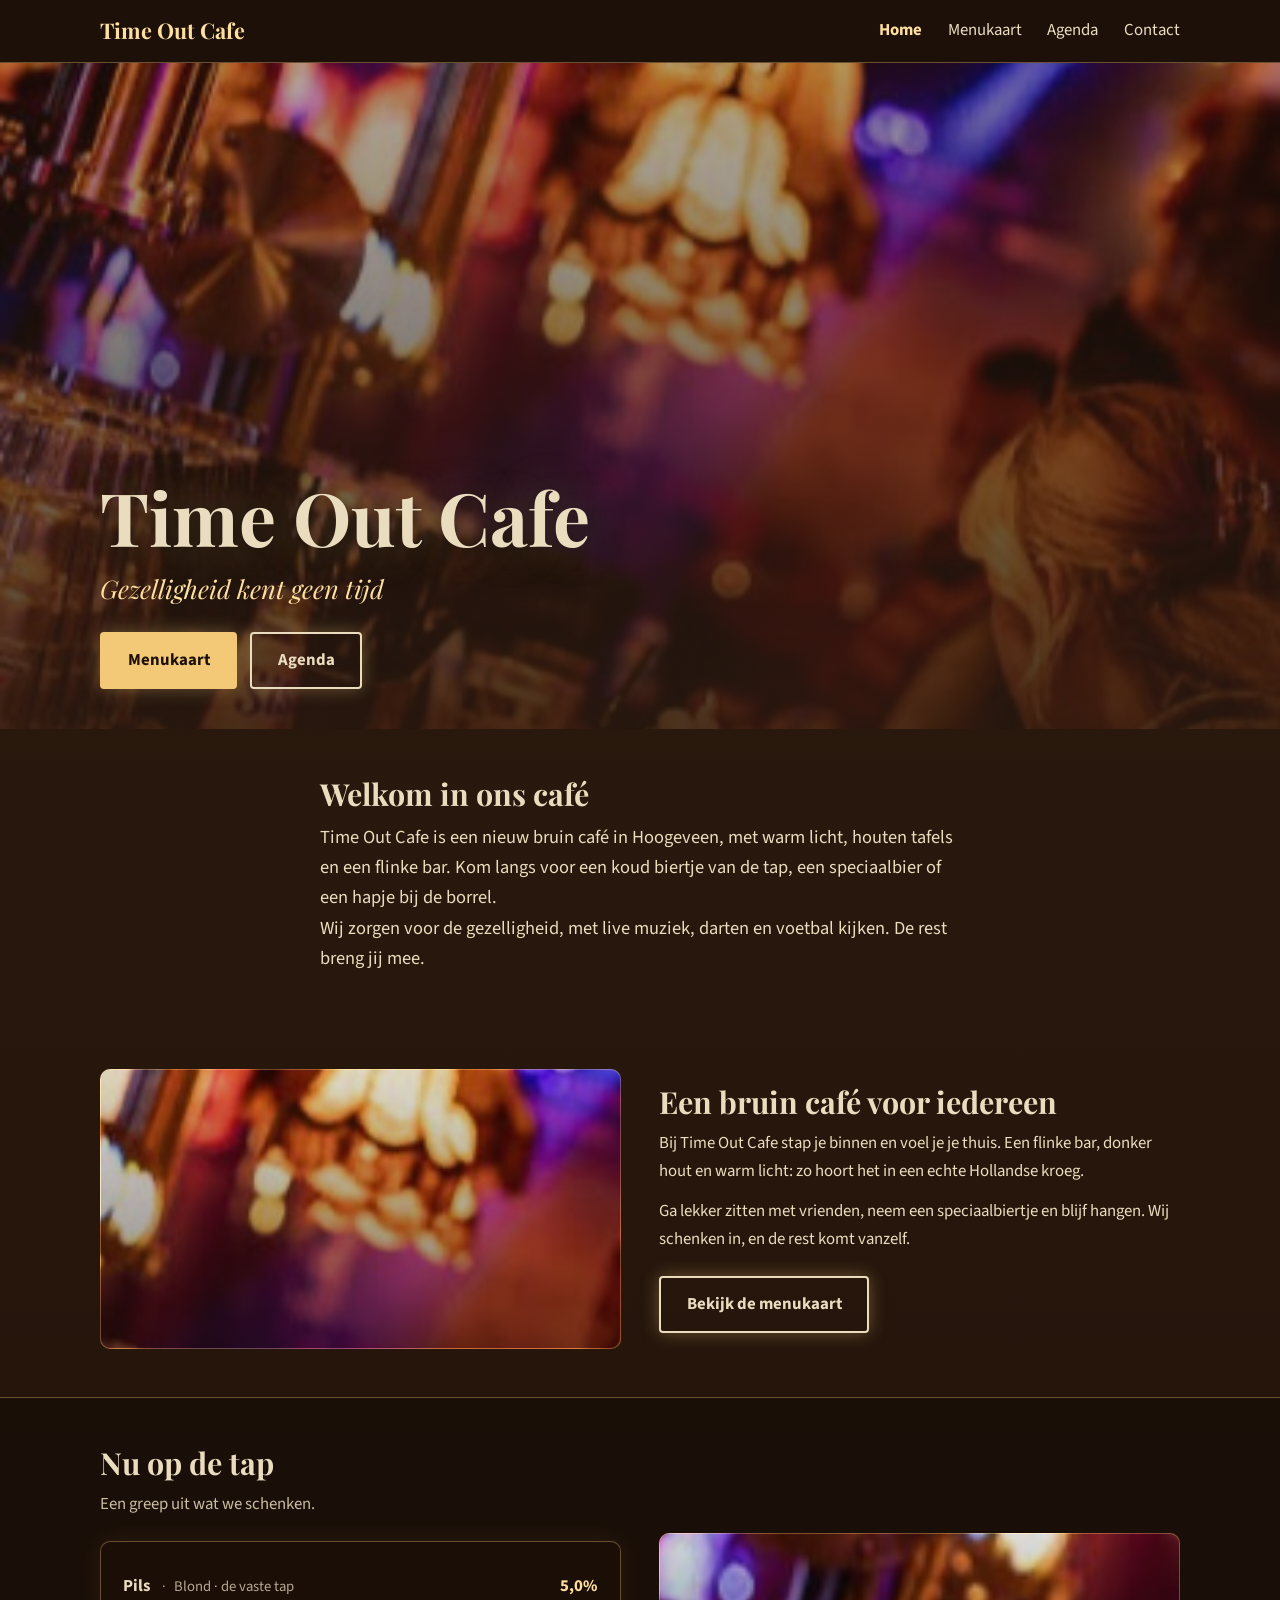
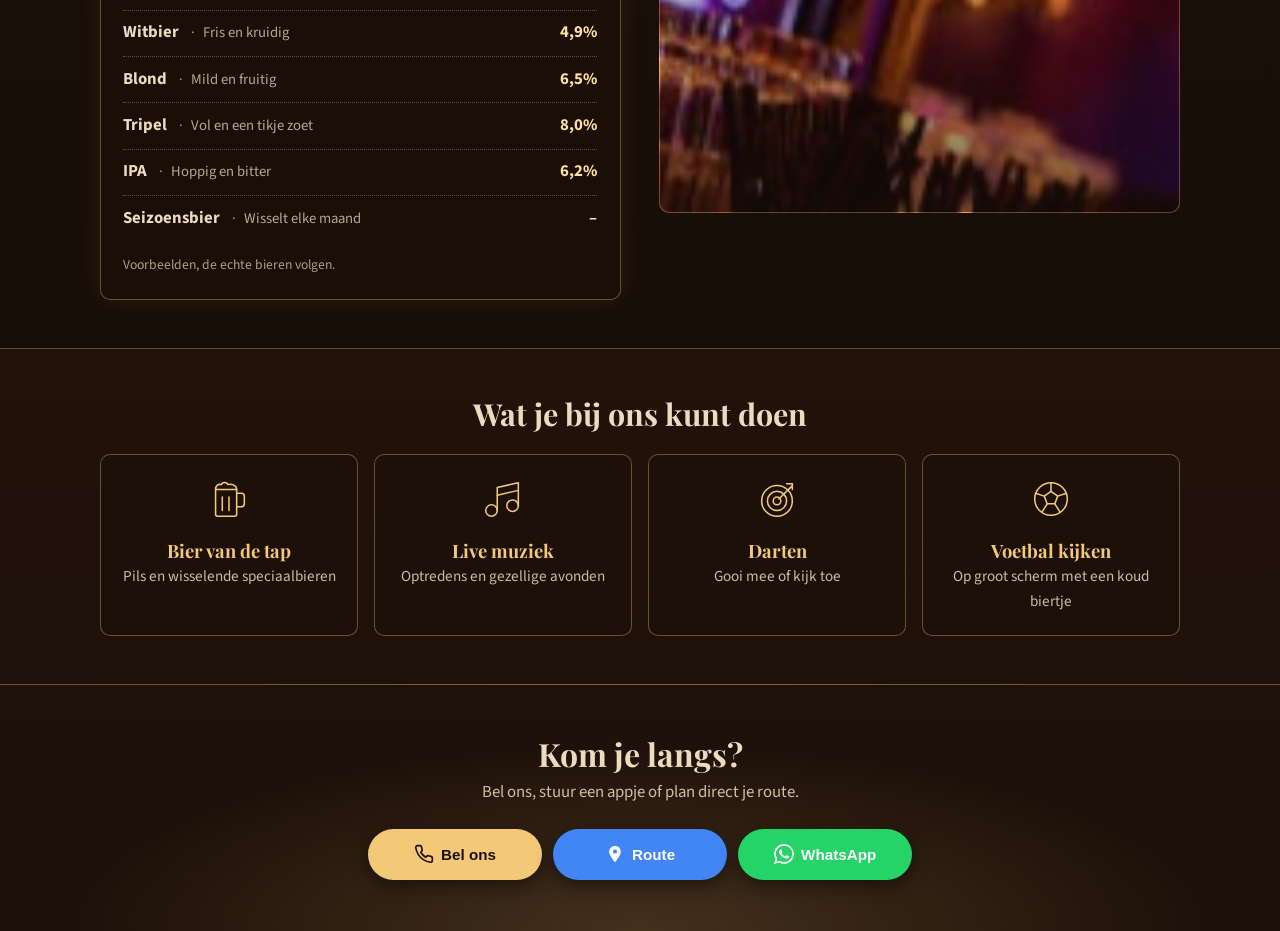
<file: index.html>
<!doctype html>
<html lang="nl">
<head>
<meta charset="utf-8">
<meta name="viewport" content="width=device-width, initial-scale=1">
<title>Time Out Cafe Hoogeveen – Bruin café</title>
<meta name="description" content="Time Out Cafe is een gezellig bruin café in Hoogeveen. Bekijk de menukaart en de agenda.">
<link rel="preconnect" href="https://fonts.googleapis.com">
<link rel="preconnect" href="https://fonts.gstatic.com" crossorigin>
<link href="https://fonts.googleapis.com/css2?family=Playfair+Display:ital,wght@0,600;0,700;1,500&family=Source+Sans+3:wght@400;700&display=swap" rel="stylesheet">
<link rel="stylesheet" href="style.css">
<script src="site.js" defer></script>
</head>
<body data-pagina="home">
<main>
  <section class="hero">
    <img src="images/hero.jpg" onerror="this.onerror=null;this.src='images/hero-placeholder.svg'" alt="Sfeerbeeld van het café" width="1600" height="900">
    <div class="wrap">
      <h1 data-site="naam">Time Out Cafe</h1>
      <p class="slogan" data-site="slogan">Gezelligheid kent geen tijd</p>
      <div class="knoppen">
        <a class="knop" href="menu.html">Menukaart</a>
        <a class="knop omlijnd" href="agenda.html">Agenda</a>
      </div>
    </div>
  </section>

  <section class="sectie">
    <div class="wrap intro">
      <h2>Welkom in ons café</h2>
      <p>Time Out Cafe is een nieuw bruin café in Hoogeveen, met warm licht, houten tafels en een flinke bar. Kom langs voor een koud biertje van de tap, een speciaalbier of een hapje bij de borrel.</p>
      <p>Wij zorgen voor de gezelligheid, met live muziek, darten en voetbal kijken. De rest breng jij mee.</p>
    </div>
  </section>

  <section class="sectie">
    <div class="wrap verhaal">
      <div class="beeld foto" style="--pos: 55% 40%; --zoom: 210%"></div>
      <div>
        <h2>Een bruin café voor iedereen</h2>
        <p>Bij Time Out Cafe stap je binnen en voel je je thuis. Een flinke bar, donker hout en warm licht: zo hoort het in een echte Hollandse kroeg.</p>
        <p>Ga lekker zitten met vrienden, neem een speciaalbiertje en blijf hangen. Wij schenken in, en de rest komt vanzelf.</p>
        <div class="meer-knop"><a class="knop omlijnd" href="menu.html">Bekijk de menukaart</a></div>
      </div>
    </div>
  </section>

  <section class="sectie donker">
    <div class="wrap verhaal omgekeerd">
      <div class="beeld foto" style="--pos: 12% 55%; --zoom: 300%"></div>
      <div>
        <div class="v-kop"><h2>Nu op de tap</h2><p>Een greep uit wat we schenken.</p></div>
        <div class="tap-kaart">
        <ul class="tap-lijst ">
          <li><span class="naam">Pils</span><span class="stijl">Blond · de vaste tap</span><span class="sterkte">5,0%</span></li>
          <li><span class="naam">Witbier</span><span class="stijl">Fris en kruidig</span><span class="sterkte">4,9%</span></li>
          <li><span class="naam">Blond</span><span class="stijl">Mild en fruitig</span><span class="sterkte">6,5%</span></li>
          <li><span class="naam">Tripel</span><span class="stijl">Vol en een tikje zoet</span><span class="sterkte">8,0%</span></li>
          <li><span class="naam">IPA</span><span class="stijl">Hoppig en bitter</span><span class="sterkte">6,2%</span></li>
          <li><span class="naam">Seizoensbier</span><span class="stijl">Wisselt elke maand</span><span class="sterkte">&ndash;</span></li>
        </ul>
        <p class="tap-noot">Voorbeelden, de echte bieren volgen.</p>
        </div>
      </div>
    </div>
  </section>

  <section class="sectie">
    <div class="wrap">
      <div class="v-kop midden"><h2>Wat je bij ons kunt doen</h2></div>
    <div class="icoon-rij">
      <div class="icoon-blok"><svg viewBox="0 0 48 48" aria-hidden="true"><path d="M10 14h22v26a2 2 0 0 1-2 2H12a2 2 0 0 1-2-2z"/><path d="M32 18h5a3 3 0 0 1 3 3v8a3 3 0 0 1-3 3h-5"/><path d="M10 14c0-4 3-6 6-5 1-3 6-3 7 0 3-1 9 0 9 5"/><path d="M17 22v14M24 22v14"/></svg><h3>Bier van de tap</h3><p>Pils en wisselende speciaalbieren</p></div>
      <div class="icoon-blok"><svg viewBox="0 0 48 48" aria-hidden="true"><path d="M18 36V12l22-5v24"/><circle cx="12" cy="36" r="6"/><circle cx="34" cy="31" r="6"/><path d="M18 20l22-5"/></svg><h3>Live muziek</h3><p>Optredens en gezellige avonden</p></div>
      <div class="icoon-blok"><svg viewBox="0 0 48 48" aria-hidden="true"><circle cx="24" cy="26" r="16"/><circle cx="24" cy="26" r="10"/><circle cx="24" cy="26" r="4"/><path d="M26 24l14-14M34 8l6 0 0 6"/></svg><h3>Darten</h3><p>Gooi mee of kijk toe</p></div>
      <div class="icoon-blok"><svg viewBox="0 0 48 48" aria-hidden="true"><circle cx="24" cy="24" r="17"/><path d="M24 16l7 5-3 8h-8l-3-8z"/><path d="M24 16V7M31 21l9-3M28 29l5 8M20 29l-5 8M17 21l-9-3"/></svg><h3>Voetbal kijken</h3><p>Op groot scherm met een koud biertje</p></div>
    </div>
    </div>
  </section>

  <section class="cta">
    <div class="wrap">
      <h2>Kom je langs?</h2>
      <p>Bel ons, stuur een appje of plan direct je route.</p>
      <div class="cta-rij">
        <a class="bel" data-site="telefoonHref" href="#" aria-label="Bel ons"><svg viewBox="0 0 24 24" width="20" height="20" fill="none" stroke="currentColor" stroke-width="2" stroke-linecap="round" stroke-linejoin="round" aria-hidden="true"><path d="M22 16.9v3a2 2 0 0 1-2.2 2 19.8 19.8 0 0 1-8.6-3.1 19.5 19.5 0 0 1-6-6A19.8 19.8 0 0 1 2.1 4.2 2 2 0 0 1 4.1 2h3a2 2 0 0 1 2 1.7c.1 1 .4 1.9.7 2.8a2 2 0 0 1-.5 2.1L8.1 9.9a16 16 0 0 0 6 6l1.3-1.3a2 2 0 0 1 2.1-.4c.9.3 1.8.6 2.8.7a2 2 0 0 1 1.7 2z"/></svg><span class="tekst">Bel ons</span></a>
        <a class="route" data-site="routeHref" href="#" target="_blank" rel="noopener" aria-label="Plan je route"><svg viewBox="0 0 24 24" width="20" height="20" fill="#fff" aria-hidden="true"><path d="M12 2a7 7 0 0 0-7 7c0 5 7 13 7 13s7-8 7-13a7 7 0 0 0-7-7zm0 9.5A2.5 2.5 0 1 1 12 6.5a2.5 2.5 0 0 1 0 5z"/></svg><span class="tekst">Route</span></a>
        <a class="wa" data-site="whatsappHref" href="#" target="_blank" rel="noopener" aria-label="WhatsApp"><svg viewBox="0 0 24 24" width="20" height="20" fill="#fff" aria-hidden="true"><path d="M17.472 14.382c-.297-.149-1.758-.867-2.03-.967-.273-.099-.471-.148-.67.15-.197.297-.767.966-.94 1.164-.173.199-.347.223-.644.075-.297-.15-1.255-.463-2.39-1.475-.883-.788-1.48-1.761-1.653-2.059-.173-.297-.018-.458.13-.606.134-.133.298-.347.446-.52.149-.174.198-.298.298-.497.099-.198.05-.371-.025-.52-.075-.149-.669-1.612-.916-2.207-.242-.579-.487-.5-.669-.51-.173-.008-.371-.01-.57-.01-.198 0-.52.074-.792.372-.272.297-1.04 1.016-1.04 2.479 0 1.462 1.065 2.875 1.213 3.074.149.198 2.096 3.2 5.077 4.487.709.306 1.262.489 1.694.625.712.227 1.36.195 1.871.118.571-.085 1.758-.719 2.006-1.413.248-.694.248-1.289.173-1.413-.074-.124-.272-.198-.57-.347m-5.421 7.403h-.004a9.87 9.87 0 01-5.031-1.378l-.361-.214-3.741.982.998-3.648-.235-.374a9.86 9.86 0 01-1.51-5.26c.001-5.45 4.436-9.884 9.888-9.884 2.64 0 5.122 1.03 6.988 2.898a9.825 9.825 0 012.893 6.994c-.003 5.45-4.437 9.884-9.885 9.884m8.413-18.297A11.815 11.815 0 0012.05 0C5.495 0 .16 5.335.157 11.892c0 2.096.547 4.142 1.588 5.945L.057 24l6.305-1.654a11.882 11.882 0 005.683 1.448h.005c6.554 0 11.89-5.335 11.893-11.893a11.821 11.821 0 00-3.48-8.413Z"/></svg><span class="tekst">WhatsApp</span></a>
      </div>
    </div>
  </section>
</main>
</body>
</html>
</file>
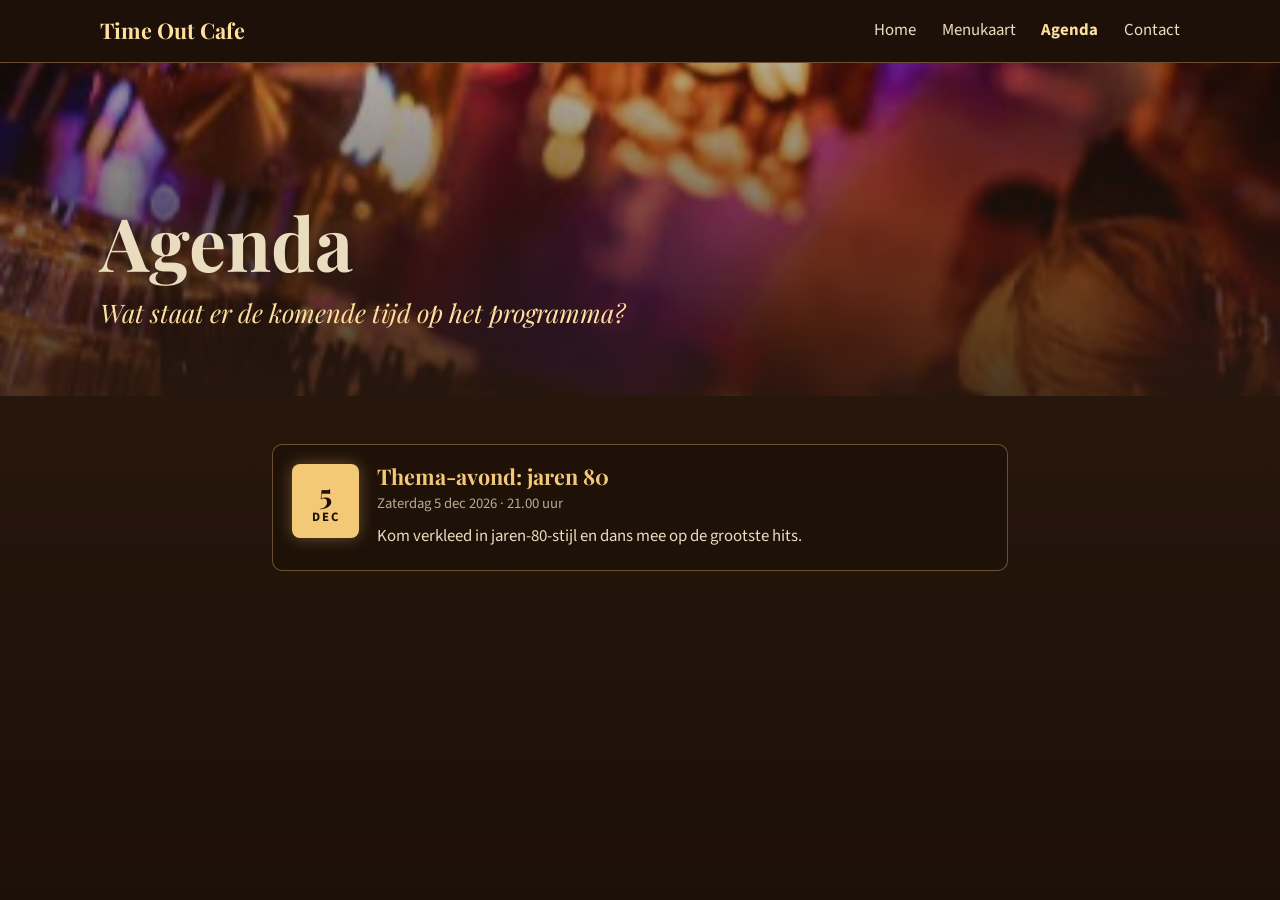
<file: agenda.html>
<!doctype html>
<html lang="nl">
<head>
<meta charset="utf-8">
<meta name="viewport" content="width=device-width, initial-scale=1">
<title>Agenda – Time Out Cafe Hoogeveen</title>
<meta name="description" content="De agenda van Time Out Cafe in Hoogeveen: live muziek, darten, voetbal kijken en thema-avonden.">
<link rel="preconnect" href="https://fonts.googleapis.com">
<link rel="preconnect" href="https://fonts.gstatic.com" crossorigin>
<link href="https://fonts.googleapis.com/css2?family=Playfair+Display:ital,wght@0,600;0,700;1,500&family=Source+Sans+3:wght@400;700&display=swap" rel="stylesheet">
<link rel="stylesheet" href="style.css">
<script src="events.js" defer></script>
<script src="site.js" defer></script>
</head>
<body data-pagina="agenda">
<main>
  <section class="hero laag">
    <img src="images/hero.jpg" onerror="this.onerror=null;this.src='images/hero-placeholder.svg'" alt="Sfeerbeeld van het café" width="1600" height="900">
    <div class="wrap">
      <h1>Agenda</h1>
      <p class="slogan">Wat staat er de komende tijd op het programma?</p>
    </div>
  </section>

  <section class="sectie">
    <div class="wrap">
      <ul class="agenda-lijst" id="agenda-lijst" aria-live="polite"></ul>
      <p class="leeg" id="agenda-leeg" hidden>Er staan op dit moment geen activiteiten gepland. Kijk snel weer terug!</p>
      <noscript><p class="leeg">Zet JavaScript aan om de agenda te zien.</p></noscript>
    </div>
  </section>
</main>
</body>
</html>
</file>
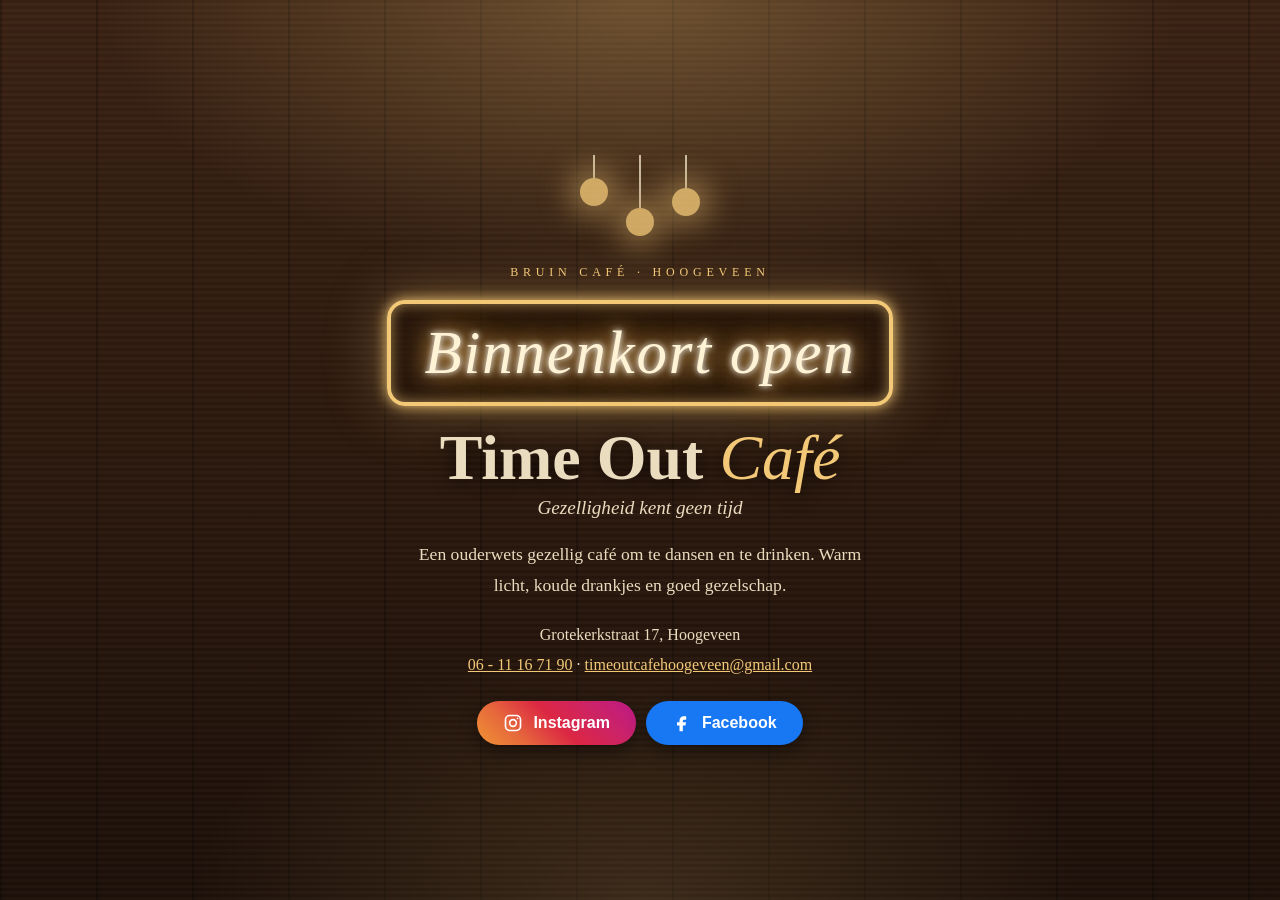
<file: coming-soon.html>
<!doctype html>
<html lang="nl">
<head>
<meta charset="utf-8">
<meta name="viewport" content="width=device-width, initial-scale=1">
<title>Time Out Café Hoogeveen – Binnenkort open</title>
<meta name="description" content="Time Out Café, gezellig bruin café in Hoogeveen om te dansen en te drinken, opent binnenkort.">
<meta property="og:title" content="Time Out Café Hoogeveen – Binnenkort open">
<meta property="og:description" content="Gezellig bruin café in Hoogeveen om te dansen en te drinken. Binnenkort open!">
<meta property="og:type" content="website">
<style>
  :root { --b0:#1d1009; --b1:#2e1b0e; --b2:#4a2c19; --cream:#eadcbf; --glow:#f3c978; }
  * { box-sizing: border-box; margin: 0; padding: 0; }
  body {
    min-height: 100vh; display: flex; align-items: center; justify-content: center; padding: 32px 18px; text-align: center;
    color: var(--cream); font-family: Georgia, "Times New Roman", serif;
    background:
      radial-gradient(ellipse 60% 45% at 50% 0%, rgba(243,201,120,.28), transparent 70%),
      radial-gradient(ellipse 50% 40% at 50% 100%, rgba(243,201,120,.14), transparent 70%),
      repeating-linear-gradient(90deg, rgba(0,0,0,.22) 0 2px, transparent 2px 96px),
      repeating-linear-gradient(0deg, rgba(255,255,255,.02) 0 3px, rgba(0,0,0,.05) 3px 6px),
      linear-gradient(180deg, #3a2213, var(--b0));
  }
  main { max-width: 640px; width: 100%; }
  .lamps { display: flex; justify-content: center; gap: 44px; margin-bottom: 20px; }
  .lamp { width: 2px; background: var(--cream); opacity: .8; position: relative; }
  .lamp::after { content: ""; position: absolute; left: 50%; bottom: -15px; transform: translateX(-50%); width: 28px; height: 28px; border-radius: 50%;
    background: var(--glow); box-shadow: 0 0 30px 10px rgba(243,201,120,.55); animation: glow 3.5s ease-in-out infinite; }
  .lamp:nth-child(1) { height: 36px; } .lamp:nth-child(2) { height: 66px; } .lamp:nth-child(3) { height: 46px; }
  .lamp:nth-child(2)::after { animation-delay: 1s; } .lamp:nth-child(3)::after { animation-delay: 2s; }
  @keyframes glow { 50% { box-shadow: 0 0 42px 16px rgba(243,201,120,.75); } }
  .top { margin-top: 44px; letter-spacing: .4em; text-transform: uppercase; font-size: .75rem; color: var(--glow); }
  .big {
    display: inline-block; margin: 20px 0 18px; padding: 14px 34px; border: 4px solid var(--glow); border-radius: 18px;
    font-size: clamp(1.9rem, 8vw, 3.8rem); font-weight: 400; font-style: italic; color: #fff3d6; letter-spacing: .03em;
    text-shadow: 0 0 6px #fff, 0 0 20px var(--glow), 0 0 44px #ff9d2e;
    box-shadow: 0 0 14px var(--glow), inset 0 0 14px rgba(243,201,120,.6), 0 0 60px rgba(243,201,120,.35); background: rgba(29,16,9,.55);
    animation: flick 5s infinite;
  }
  @keyframes flick { 0%,92%,96%,100% { opacity: 1 } 94% { opacity: .55 } 98% { opacity: .8 } }
  h1 { font-size: clamp(2.4rem, 9vw, 4rem); line-height: 1.05; margin-bottom: 6px; text-shadow: 0 3px 18px rgba(0,0,0,.7); }
  h1 em { font-weight: 400; color: var(--glow); }
  .say { font-style: italic; font-size: 1.2rem; margin-bottom: 20px; }
  p { line-height: 1.75; font-size: 1.1rem; margin: 0 auto 20px; max-width: 480px; }
  .info { font-size: 1rem; line-height: 1.85; }
  .info a { color: var(--glow); }
  .social { margin-top: 22px; display: flex; flex-wrap: wrap; gap: 10px; justify-content: center; }
  .btn { display: inline-flex; align-items: center; gap: 10px; padding: 12px 26px; color: #fff; text-decoration: none; font-weight: 700; font-family: Arial, Helvetica, sans-serif; border-radius: 999px; box-shadow: 0 6px 18px rgba(0,0,0,.45); transition: transform .15s; }
  .btn:hover { transform: translateY(-2px); }
  .ig { background: linear-gradient(45deg, #f09433 0%, #e6683c 25%, #dc2743 50%, #cc2366 75%, #bc1888 100%); }
  .fb { background: #1877F2; }
  footer { margin-top: 34px; font-size: .8rem; opacity: .7; }
</style>
</head>
<body>
<main>
  <div class="lamps" aria-hidden="true"><div class="lamp"></div><div class="lamp"></div><div class="lamp"></div></div>
  <div class="top">Bruin café &middot; Hoogeveen</div>
  <div class="big">Binnenkort open</div>
  <h1>Time Out <em>Café</em></h1>
  <div class="say">Gezelligheid kent geen tijd</div>
  <p>Een ouderwets gezellig café om te dansen en te drinken. Warm licht, koude drankjes en goed gezelschap.</p>
  <div class="info">Grotekerkstraat 17, Hoogeveen<br>
    <a href="tel:+31611167190">06 - 11 16 71 90</a> &middot;
    <a href="mailto:timeoutcafehoogeveen@gmail.com">timeoutcafehoogeveen@gmail.com</a></div>
  <div class="social">
    <a class="btn ig" href="#"><svg viewBox="0 0 24 24" width="20" height="20" fill="none" stroke="#fff" stroke-width="2" aria-hidden="true"><rect x="3" y="3" width="18" height="18" rx="5"/><circle cx="12" cy="12" r="4"/><circle cx="17.5" cy="6.5" r="1" fill="#fff" stroke="none"/></svg> Instagram</a>
    <a class="btn fb" href="#"><svg viewBox="0 0 24 24" width="20" height="20" fill="#fff" aria-hidden="true"><path d="M14 8h3V4h-3c-2.8 0-5 2.2-5 5v2H6v4h3v7h4v-7h3l1-4h-4V9c0-.6.4-1 1-1z"/></svg> Facebook</a>
  </div>
</main>
</body>
</html>
</file>
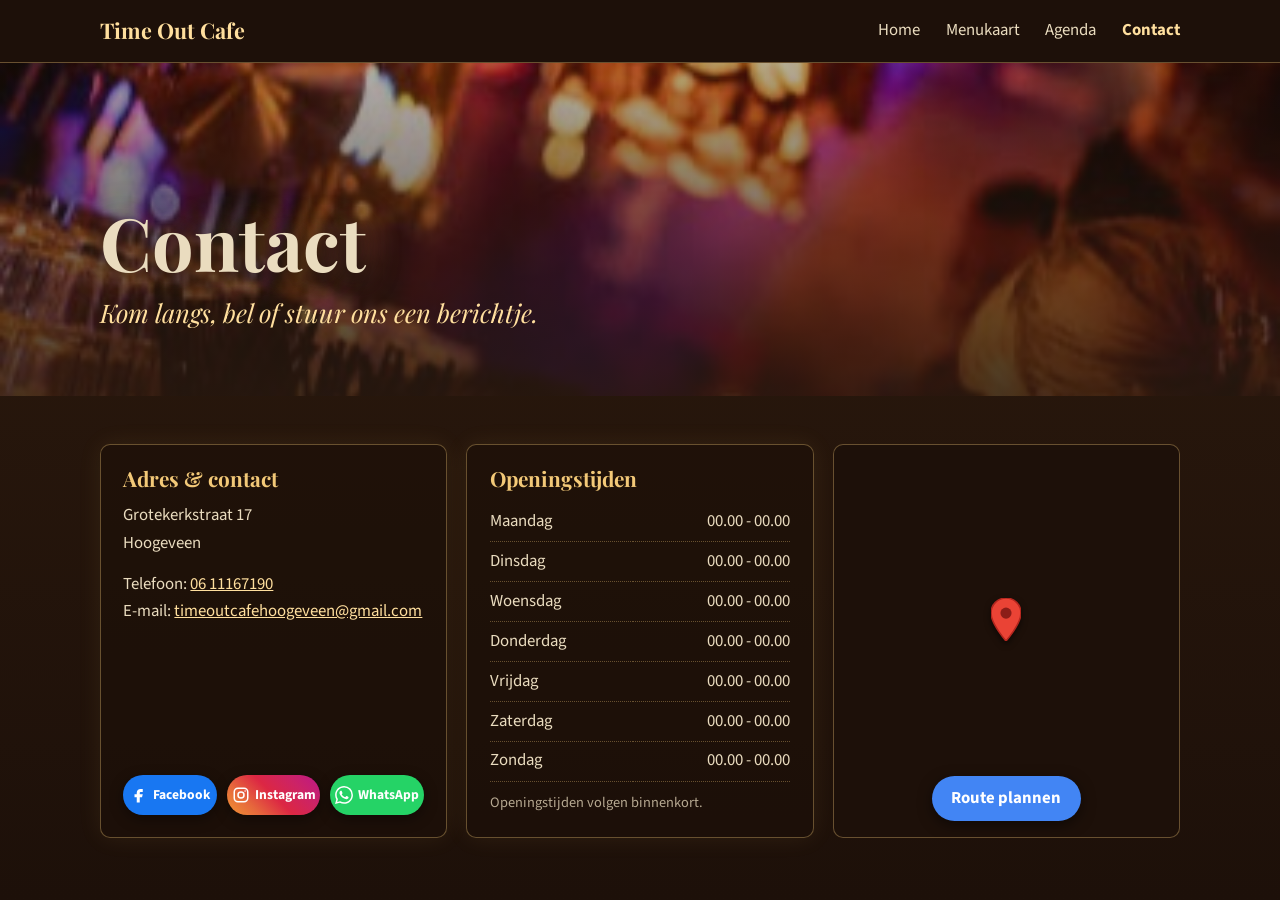
<file: contact.html>
<!doctype html>
<html lang="nl">
<head>
<meta charset="utf-8">
<meta name="viewport" content="width=device-width, initial-scale=1">
<title>Contact – Time Out Cafe Hoogeveen</title>
<meta name="description" content="Contact en route naar Time Out Cafe in Hoogeveen: adres, telefoon, e-mail en openingstijden.">
<link rel="preconnect" href="https://fonts.googleapis.com">
<link rel="preconnect" href="https://fonts.gstatic.com" crossorigin>
<link href="https://fonts.googleapis.com/css2?family=Playfair+Display:ital,wght@0,600;0,700;1,500&family=Source+Sans+3:wght@400;700&display=swap" rel="stylesheet">
<link rel="stylesheet" href="style.css">
<script src="site.js" defer></script>
</head>
<body data-pagina="contact">
<main>
  <section class="hero laag">
    <img src="images/hero.jpg" onerror="this.onerror=null;this.src='images/hero-placeholder.svg'" alt="Sfeerbeeld van het café" width="1600" height="900">
    <div class="wrap">
      <h1>Contact</h1>
      <p class="slogan">Kom langs, bel of stuur ons een berichtje.</p>
    </div>
  </section>

  <section class="sectie">
    <div class="wrap">
      <div class="info-raster drie">
        <div class="kaart">
          <h3>Adres &amp; contact</h3>
          <p data-site="adres">Grotekerkstraat 17<br>Hoogeveen</p>
          <p style="margin-top:.8rem">Telefoon: <a class="tekstlink" data-site="telefoonHref" href="#"><span data-site="telefoon"></span></a><br>
          E-mail: <a class="tekstlink" data-site="emailHref" href="#"><span data-site="email"></span></a></p>
          <div class="social social-rij">
            <a class="fb" aria-label="Facebook" data-site="facebookHref" href="#" target="_blank" rel="noopener"><svg viewBox="0 0 24 24" width="18" height="18" fill="#fff" aria-hidden="true"><path d="M14 8h3V4h-3c-2.8 0-5 2.2-5 5v2H6v4h3v7h4v-7h3l1-4h-4V9c0-.6.4-1 1-1z"/></svg><span class="tekst">Facebook</span></a>
            <a class="ig" aria-label="Instagram" data-site="instagramHref" href="#" target="_blank" rel="noopener"><svg viewBox="0 0 24 24" width="18" height="18" fill="none" stroke="#fff" stroke-width="2" aria-hidden="true"><rect x="3" y="3" width="18" height="18" rx="5"/><circle cx="12" cy="12" r="4"/><circle cx="17.5" cy="6.5" r="1" fill="#fff" stroke="none"/></svg><span class="tekst">Instagram</span></a>
            <a class="wa" data-site="whatsappHref" href="#" target="_blank" rel="noopener" aria-label="WhatsApp"><svg viewBox="0 0 24 24" width="18" height="18" fill="#fff" aria-hidden="true"><path d="M17.472 14.382c-.297-.149-1.758-.867-2.03-.967-.273-.099-.471-.148-.67.15-.197.297-.767.966-.94 1.164-.173.199-.347.223-.644.075-.297-.15-1.255-.463-2.39-1.475-.883-.788-1.48-1.761-1.653-2.059-.173-.297-.018-.458.13-.606.134-.133.298-.347.446-.52.149-.174.198-.298.298-.497.099-.198.05-.371-.025-.52-.075-.149-.669-1.612-.916-2.207-.242-.579-.487-.5-.669-.51-.173-.008-.371-.01-.57-.01-.198 0-.52.074-.792.372-.272.297-1.04 1.016-1.04 2.479 0 1.462 1.065 2.875 1.213 3.074.149.198 2.096 3.2 5.077 4.487.709.306 1.262.489 1.694.625.712.227 1.36.195 1.871.118.571-.085 1.758-.719 2.006-1.413.248-.694.248-1.289.173-1.413-.074-.124-.272-.198-.57-.347m-5.421 7.403h-.004a9.87 9.87 0 01-5.031-1.378l-.361-.214-3.741.982.998-3.648-.235-.374a9.86 9.86 0 01-1.51-5.26c.001-5.45 4.436-9.884 9.888-9.884 2.64 0 5.122 1.03 6.988 2.898a9.825 9.825 0 012.893 6.994c-.003 5.45-4.437 9.884-9.885 9.884m8.413-18.297A11.815 11.815 0 0012.05 0C5.495 0 .16 5.335.157 11.892c0 2.096.547 4.142 1.588 5.945L.057 24l6.305-1.654a11.882 11.882 0 005.683 1.448h.005c6.554 0 11.89-5.335 11.893-11.893a11.821 11.821 0 00-3.48-8.413Z"/></svg><span class="tekst">WhatsApp</span></a>
          </div>
        </div>
        <div class="kaart">
          <h3>Openingstijden</h3>
          <table class="tijden" data-site="tijden"></table>
          <p class="opmerking">Openingstijden volgen binnenkort.</p>
        </div>
        <div class="kaart-embed">
          <iframe data-site="mapsEmbed" title="Kaart met de locatie van Time Out Cafe" loading="lazy" referrerpolicy="no-referrer-when-downgrade" allowfullscreen></iframe>
          <!-- Eigen rode speld bovenop de (door het kleurfilter grijsgroene) speld van Google; de speld van Google staat altijd midden in de kaart -->
          <svg class="kaart-speld" viewBox="0 0 28 40" aria-hidden="true"><path d="M14 0C6.3 0 0 6.2 0 13.9 0 24.3 14 40 14 40s14-15.7 14-26.1C28 6.2 21.7 0 14 0z" fill="#EA4335" stroke="#B3261E" stroke-width="1.5"/><circle cx="14" cy="14" r="5.2" fill="#8C1D18"/></svg>
          <a class="kaart-link" data-site="routeHref" href="#" target="_blank" rel="noopener" aria-label="Route naar Time Out Cafe plannen in Google Maps"><span>Route plannen</span></a>
        </div>
      </div>

    </div>
  </section>
</main>
</body>
</html>
</file>
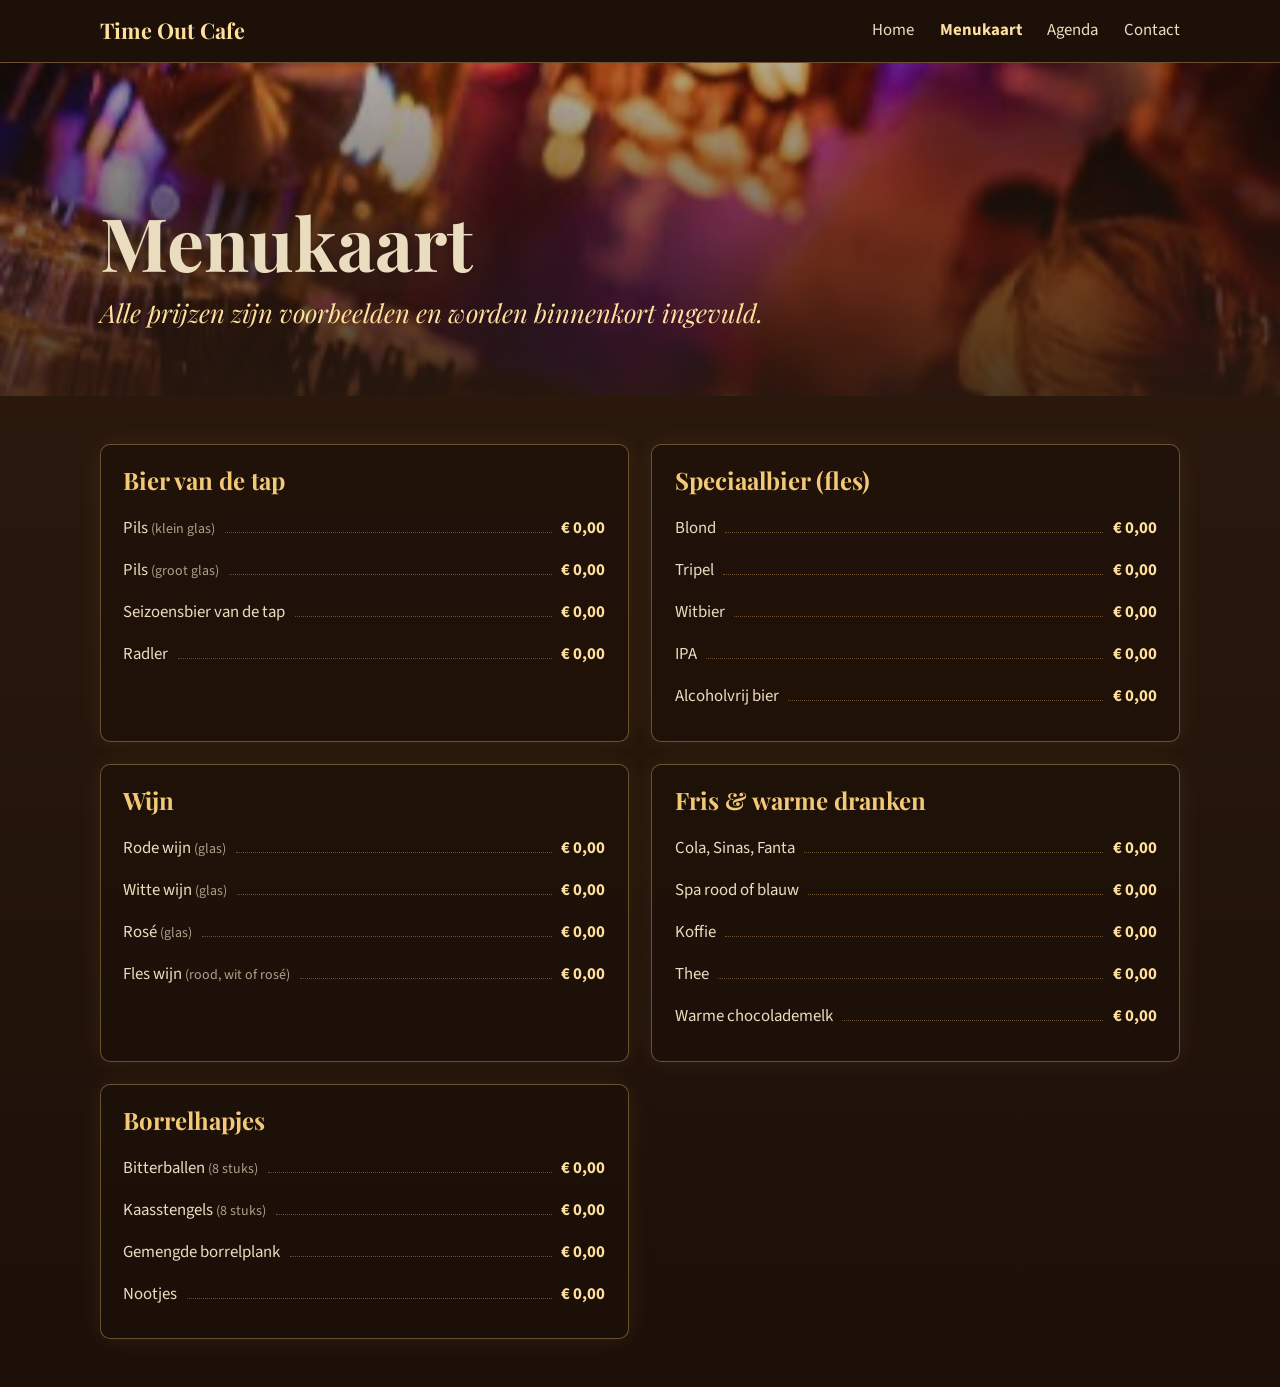
<file: menu.html>
<!doctype html>
<html lang="nl">
<head>
<meta charset="utf-8">
<meta name="viewport" content="width=device-width, initial-scale=1">
<title>Menukaart – Time Out Cafe Hoogeveen</title>
<meta name="description" content="De drankenkaart van Time Out Cafe in Hoogeveen: bier van de tap, speciaalbier, wijn, frisdrank, warme dranken en borrelhapjes.">
<link rel="preconnect" href="https://fonts.googleapis.com">
<link rel="preconnect" href="https://fonts.gstatic.com" crossorigin>
<link href="https://fonts.googleapis.com/css2?family=Playfair+Display:ital,wght@0,600;0,700;1,500&family=Source+Sans+3:wght@400;700&display=swap" rel="stylesheet">
<link rel="stylesheet" href="style.css">
<script src="site.js" defer></script>
</head>
<body data-pagina="menu">
<main>
  <section class="hero laag">
    <img src="images/hero.jpg" onerror="this.onerror=null;this.src='images/hero-placeholder.svg'" alt="Sfeerbeeld van het café" width="1600" height="900">
    <div class="wrap">
      <h1>Menukaart</h1>
      <p class="slogan">Alle prijzen zijn voorbeelden en worden binnenkort ingevuld.</p>
    </div>
  </section>

  <section class="sectie">
    <div class="wrap menu-raster">

      <!-- Een product toevoegen of aanpassen: kopieer een <li>-regel en pas naam en prijs aan. -->
      <div class="menu-categorie">
        <h2>Bier van de tap</h2>
        <ul class="menu-lijst">
          <li><span class="naam">Pils <small>(klein glas)</small></span><span class="prijs">€ 0,00</span></li>
          <li><span class="naam">Pils <small>(groot glas)</small></span><span class="prijs">€ 0,00</span></li>
          <li><span class="naam">Seizoensbier van de tap</span><span class="prijs">€ 0,00</span></li>
          <li><span class="naam">Radler</span><span class="prijs">€ 0,00</span></li>
        </ul>
      </div>

      <div class="menu-categorie">
        <h2>Speciaalbier (fles)</h2>
        <ul class="menu-lijst">
          <li><span class="naam">Blond</span><span class="prijs">€ 0,00</span></li>
          <li><span class="naam">Tripel</span><span class="prijs">€ 0,00</span></li>
          <li><span class="naam">Witbier</span><span class="prijs">€ 0,00</span></li>
          <li><span class="naam">IPA</span><span class="prijs">€ 0,00</span></li>
          <li><span class="naam">Alcoholvrij bier</span><span class="prijs">€ 0,00</span></li>
        </ul>
      </div>

      <div class="menu-categorie">
        <h2>Wijn</h2>
        <ul class="menu-lijst">
          <li><span class="naam">Rode wijn <small>(glas)</small></span><span class="prijs">€ 0,00</span></li>
          <li><span class="naam">Witte wijn <small>(glas)</small></span><span class="prijs">€ 0,00</span></li>
          <li><span class="naam">Rosé <small>(glas)</small></span><span class="prijs">€ 0,00</span></li>
          <li><span class="naam">Fles wijn <small>(rood, wit of rosé)</small></span><span class="prijs">€ 0,00</span></li>
        </ul>
      </div>

      <div class="menu-categorie">
        <h2>Fris &amp; warme dranken</h2>
        <ul class="menu-lijst">
          <li><span class="naam">Cola, Sinas, Fanta</span><span class="prijs">€ 0,00</span></li>
          <li><span class="naam">Spa rood of blauw</span><span class="prijs">€ 0,00</span></li>
          <li><span class="naam">Koffie</span><span class="prijs">€ 0,00</span></li>
          <li><span class="naam">Thee</span><span class="prijs">€ 0,00</span></li>
          <li><span class="naam">Warme chocolademelk</span><span class="prijs">€ 0,00</span></li>
        </ul>
      </div>

      <div class="menu-categorie">
        <h2>Borrelhapjes</h2>
        <ul class="menu-lijst">
          <li><span class="naam">Bitterballen <small>(8 stuks)</small></span><span class="prijs">€ 0,00</span></li>
          <li><span class="naam">Kaasstengels <small>(8 stuks)</small></span><span class="prijs">€ 0,00</span></li>
          <li><span class="naam">Gemengde borrelplank</span><span class="prijs">€ 0,00</span></li>
          <li><span class="naam">Nootjes</span><span class="prijs">€ 0,00</span></li>
        </ul>
      </div>

    </div>
  </section>
</main>
</body>
</html>
</file>
<file: style.css>
/* Time Out Cafe, gedeelde stijl voor alle pagina's. Mobile-first. */
:root {
  /* Kleuren zoals op www.timeoutcafe.nl */
  --bruin-donker: #1d1009;
  --bruin: #2e1b0e;
  --hout: #4a2c19;
  --lijn: rgba(243, 201, 120, .35);
  --amber: #f3c978;
  --amber-licht: #ffdf9e;
  --creme: #eadcbf;
  --tekst: #eadcbf;
  --font-kop: "Playfair Display", Georgia, "Times New Roman", serif;
  --font-tekst: "Source Sans 3", "Helvetica Neue", Arial, sans-serif;
}

* { box-sizing: border-box; margin: 0; padding: 0; }
html { scroll-behavior: smooth; }
body {
  font-family: var(--font-tekst); font-size: 1.05rem; line-height: 1.65;
  color: var(--tekst);
  background:
    radial-gradient(ellipse 70% 40% at 50% 0%, rgba(243,201,120,.18), transparent 70%),
    linear-gradient(180deg, var(--bruin), var(--bruin-donker));
  background-attachment: scroll;
  min-height: 100vh; display: flex; flex-direction: column;
}
main { flex: 1; }
img { max-width: 100%; display: block; }
a { color: inherit; }
h1, h2, h3 { font-family: var(--font-kop); line-height: 1.15; }

.wrap { width: min(1080px, 100% - 2rem); margin-inline: auto; }
.sectie { padding: 3rem 0; }
.sectie.donker { background: rgba(0,0,0,.28); border-top: 1px solid var(--lijn); border-bottom: 1px solid var(--lijn); }
.sectie h2 { font-size: 1.9rem; margin-bottom: .6rem; }
.sectie .lead { opacity: .85; margin-bottom: 1.6rem; }
.midden { text-align: center; }

/* Knoppen */
.knop {
  display: inline-block; padding: .8rem 1.6rem; border-radius: 4px;
  background: var(--amber); color: var(--bruin-donker); font-weight: 700;
  text-decoration: none; border: 2px solid var(--amber); box-shadow: 0 0 18px rgba(243,201,120,.35); transition: background .15s, color .15s;
}
.knop:hover, .knop:focus-visible { background: var(--amber-licht); border-color: var(--amber-licht); }
.knop.omlijnd { background: transparent; color: var(--creme); border-color: var(--creme); }
.knop.omlijnd:hover, .knop.omlijnd:focus-visible { background: var(--creme); color: var(--bruin-donker); }
.knoppen { display: flex; flex-wrap: wrap; gap: .8rem; }
.midden .knoppen { justify-content: center; }

/* Header */
.site-header { position: sticky; top: 0; z-index: 20; background: var(--bruin-donker); color: var(--creme); border-bottom: 1px solid var(--lijn); }
.site-header .wrap { display: flex; align-items: center; justify-content: space-between; min-height: 62px; }
.merk { font-family: var(--font-kop); font-size: 1.35rem; font-weight: 700; text-decoration: none; color: var(--amber-licht); }
.menu-knop { background: none; border: 2px solid var(--creme); color: var(--creme); border-radius: 4px; padding: .35rem .7rem; font: inherit; cursor: pointer; }
.hoofdmenu { display: none; position: absolute; top: 100%; left: 0; right: 0; background: var(--bruin-donker); border-bottom: 1px solid var(--lijn); padding: .5rem 1rem 1rem; }
.hoofdmenu.open { display: block; }
.hoofdmenu a { display: block; padding: .75rem .25rem; text-decoration: none; border-bottom: 1px solid rgba(243,231,208,.15); }
.hoofdmenu a[aria-current="page"] { color: var(--amber-licht); font-weight: 700; }
.hoofdmenu a:hover { color: var(--amber-licht); }

/* Hero */
.hero { position: relative; color: var(--creme); background: var(--bruin-donker); isolation: isolate; }
.hero img { position: absolute; inset: 0; width: 100%; height: 100%; object-fit: cover; z-index: -2; }
.hero::after { content: ""; position: absolute; inset: 0; z-index: -1; background: linear-gradient(180deg, rgba(42,26,16,.35), rgba(42,26,16,.85)); }
.hero .wrap { min-height: 68vh; display: flex; flex-direction: column; justify-content: flex-end; padding: 3rem 0 2.5rem; }
/* Lage banner (menukaart, agenda): precies de helft van de homepage-banner */
.hero.laag .wrap { min-height: 34vh; }
.hero h1 { font-size: clamp(2.6rem, 11vw, 4.6rem); color: var(--creme); text-shadow: 0 3px 18px rgba(0,0,0,.6), 0 0 40px rgba(243,201,120,.35); }
.hero .slogan { font-family: var(--font-kop); font-style: italic; font-size: clamp(1.15rem, 4vw, 1.6rem); color: var(--amber-licht); margin: .5rem 0 1.4rem; }

/* Intro */
.intro { max-width: 40rem; }
.intro p { font-size: 1.15rem; }

/* Blokken met info */
.info-raster { display: grid; gap: 1.2rem; }
.kaart { background: rgba(29,16,9,.65); color: var(--creme); border: 1px solid var(--lijn); border-radius: 10px; padding: 1.4rem; box-shadow: 0 0 24px rgba(243,201,120,.08); }
.kaart { overflow-wrap: anywhere; }
.kaart h3 { font-size: 1.3rem; margin-bottom: .7rem; color: var(--amber); }
.tijden { width: 100%; border-collapse: collapse; }
.tijden td { padding: .35rem 0; border-bottom: 1px dotted var(--lijn); }
.tijden td:last-child { text-align: right; font-variant-numeric: tabular-nums; }
.opmerking { font-size: .9rem; opacity: .75; margin-top: .6rem; }

.social { display: flex; flex-wrap: nowrap; gap: .6rem; margin-top: .4rem; }
/* Instagram en Facebook staan altijd naast elkaar, op elk schermformaat */
.social a { flex: 1 1 0; min-width: 0; max-width: 11rem; display: inline-flex; align-items: center; justify-content: center; gap: .4rem; border-radius: 999px; padding: .55rem .7rem; text-decoration: none; color: #fff; font-weight: 700; white-space: nowrap; box-shadow: 0 4px 14px rgba(0,0,0,.4); transition: transform .15s; }
.social a svg { flex: none; }
.social a:hover { transform: translateY(-2px); color: #fff; }
.social a.ig { background: linear-gradient(45deg, #f09433 0%, #e6683c 25%, #dc2743 50%, #cc2366 75%, #bc1888 100%); }
.social a.fb { background: #1877F2; }
.social a.wa { background: #25D366; }

/* Menukaart */
.menu-raster { display: grid; gap: 1.4rem; }
.menu-categorie { background: rgba(29,16,9,.65); border: 1px solid var(--lijn); border-radius: 10px; padding: 1.4rem; box-shadow: 0 0 24px rgba(243,201,120,.08); }
.menu-categorie h2 { font-size: 1.5rem; color: var(--amber); margin-bottom: .8rem; }
.menu-lijst { list-style: none; }
.menu-lijst li { display: flex; align-items: baseline; gap: .6rem; padding: .45rem 0; }
.menu-lijst li::after { content: ""; order: 1; flex: 1; border-bottom: 1px dotted var(--lijn); }
.menu-lijst .naam { order: 0; }
.menu-lijst .prijs { order: 2; font-variant-numeric: tabular-nums; color: var(--amber-licht); font-weight: 700; }
.menu-lijst small { opacity: .7; }

/* Agenda */
.agenda-lijst { list-style: none; display: grid; gap: 1rem; max-width: 46rem; margin-inline: auto; }
.evenement { display: flex; gap: 1.1rem; background: rgba(29,16,9,.65); border: 1px solid var(--lijn); border-radius: 10px; padding: 1.2rem; }
.evenement .datum { flex: 0 0 4.2rem; height: 4.6rem; text-align: center; background: var(--amber); color: var(--bruin-donker); border-radius: 8px; display: flex; flex-direction: column; justify-content: center; line-height: 1; box-shadow: 0 0 16px rgba(243,201,120,.35); }
.evenement .datum b { font-family: var(--font-kop); font-size: 1.8rem; }
.evenement .datum span { text-transform: uppercase; font-size: .8rem; letter-spacing: .12em; margin-top: .2rem; font-weight: 700; }
.evenement h3 { font-size: 1.35rem; color: var(--amber); margin-bottom: .2rem; }
.evenement .wanneer { font-size: .92rem; opacity: .75; margin-bottom: .4rem; }
.evenement .wanneer::first-letter { text-transform: uppercase; }
.leeg { text-align: center; opacity: .8; }

/* Contact */
.tekstlink { color: var(--amber-licht); }
.social-rij { gap: .6rem; }
/* Contactpagina: Facebook en Instagram onderaan de kolom "Adres & contact", samen precies de hele breedte */
.info-raster.drie .kaart:first-child { display: flex; flex-direction: column; }
.info-raster.drie .kaart:first-child .social { margin-top: auto; padding-top: 1.2rem; }
.info-raster.drie .kaart:first-child .social a { max-width: none; font-size: .85rem; padding: .55rem .3rem; gap: .3rem; }
.info-raster.drie .kaart:first-child { container-type: inline-size; }
/* Is het blok te smal voor de namen, dan blijven alleen de logo's over (alle drie blijven naast elkaar) */
@container (max-width: 300px) { .social a .tekst { display: none; } .social a { padding: .6rem .3rem; } }
.kaart-embed { position: relative; border: 1px solid var(--lijn); border-radius: 10px; overflow: hidden; background: var(--bruin-donker); min-height: 320px; }
.kaart-speld { position: absolute; left: 50%; top: 50%; width: 30px; height: 43px; transform: translate(-50%, -100%); z-index: 1; pointer-events: none; filter: drop-shadow(0 3px 3px rgba(0,0,0,.55)); }
.kaart-link { position: absolute; inset: 0; z-index: 2; display: flex; align-items: flex-end; justify-content: center; padding-bottom: 1rem; text-decoration: none; }
.kaart-link span { background: #4285F4; color: #fff; font-weight: 700; padding: .55rem 1.2rem; border-radius: 999px; box-shadow: 0 4px 14px rgba(0,0,0,.5); transition: transform .15s; }
.kaart-link:hover span, .kaart-link:focus-visible span { transform: translateY(-2px); background: #5B95F6; }
.kaart-link:focus-visible { outline: 3px solid var(--amber-licht); outline-offset: -3px; }
/* Kaart in de huiskleuren (donkerbruin met warme tint): Google staat geen eigen kleuren toe, daarom een kleurfilter */
.kaart-embed iframe { filter: invert(.92) sepia(.75) saturate(1.1) hue-rotate(-12deg) brightness(1) contrast(1.2); display: block; width: 100%; height: 100%; min-height: 320px; border: 0; }

@media (min-width: 760px) {
  .info-raster.drie .kaart-embed { grid-column: 1 / -1; }
}
@media (min-width: 900px) {
  .info-raster.drie { grid-template-columns: repeat(3, 1fr); align-items: stretch; max-width: none; }
  .info-raster.drie .kaart-embed { grid-column: auto; }
}

@media (min-width: 760px) {
  .menu-raster { grid-template-columns: 1fr 1fr; }
}

.info-raster.een { max-width: 32rem; }

/* Vanaf tablet */
@media (min-width: 760px) {
  .menu-knop { display: none; }
  .hoofdmenu { display: flex; position: static; background: none; border: 0; padding: 0; gap: 1.6rem; }
  .hoofdmenu a { border: 0; padding: .4rem 0; }
  .info-raster { grid-template-columns: 1fr 1fr; }
  .info-raster.een { grid-template-columns: 1fr; }
  .hero .wrap { min-height: 74vh; }
  .hero.laag .wrap { min-height: 37vh; }
}

/* ===== Homepage: onderdelen onder het welkomstblok ===== */
/* Foto-vlakken: voorlopig dezelfde foto in verschillende uitsneden, later eigen foto's.
   Zet bij een vlak style="--foto: url('images/nieuw/naam.jpg')" om een eigen foto te tonen. */
.foto {
  background-image: linear-gradient(180deg, rgba(42,26,16,.15), rgba(29,16,9,.55)), var(--foto, url("images/hero.jpg")), url("images/hero-placeholder.svg");
  background-size: cover, var(--zoom, cover), cover;
  background-position: center, var(--pos, center), center;
  background-repeat: no-repeat;
  background-color: var(--bruin-donker);
}

.v-kop { margin-bottom: 1.4rem; }
.v-kop h2 { font-size: 1.9rem; }
.v-kop p { opacity: .85; margin-top: .3rem; }
.v-kop.midden { text-align: center; }

/* Nu op de tap */
.tap-kaart { background: rgba(29,16,9,.65); border: 1px solid var(--lijn); border-radius: 10px; padding: 1.4rem; box-shadow: 0 0 24px rgba(243,201,120,.08); }
.tap-lijst { list-style: none; }
.tap-lijst li { display: grid; grid-template-columns: auto 1fr auto; gap: .2rem .7rem; align-items: baseline; padding: .55rem 0; border-bottom: 1px dotted var(--lijn); }
.tap-lijst li:last-child { border-bottom: 0; }
.tap-lijst .naam { font-weight: 700; }
.tap-lijst .stijl { opacity: .75; font-size: .92rem; }
.tap-lijst .sterkte { color: var(--amber-licht); font-variant-numeric: tabular-nums; font-weight: 700; }
.tap-lijst .stijl::before { content: "·"; margin-right: .5rem; color: var(--amber); }
.tap-noot { font-size: .85rem; opacity: .7; margin-top: .8rem; }

/* Rij met kleine blokjes + icoon */
.icoon-rij { display: grid; gap: 1rem; grid-template-columns: repeat(2, 1fr); }
.icoon-blok { text-align: center; background: rgba(29,16,9,.65); border: 1px solid var(--lijn); border-radius: 10px; padding: 1.3rem .8rem; }
.icoon-blok svg { width: 46px; height: 46px; stroke: var(--amber); fill: none; stroke-width: 1.6; stroke-linecap: round; stroke-linejoin: round; margin-bottom: .5rem; }
.icoon-blok h3 { font-size: 1.15rem; color: var(--amber); }
.icoon-blok p { font-size: .95rem; opacity: .85; margin-top: .2rem; }

/* Verhaal: foto naast tekst */
.verhaal { display: grid; gap: 1.4rem; align-items: center; }
.verhaal .beeld { min-height: 280px; border-radius: 10px; border: 1px solid var(--lijn); }
.verhaal h2 { margin-bottom: .6rem; }
.verhaal p + p { margin-top: .8rem; }
.meer-knop { margin-top: 1.4rem; }

/* Oproep onderaan */
.cta { text-align: center; padding: 3.2rem 0; border-top: 1px solid var(--lijn); background: radial-gradient(ellipse 60% 100% at 50% 100%, rgba(243,201,120,.18), transparent 75%); }
.cta h2 { font-size: 2rem; margin-bottom: .4rem; }
.cta p { opacity: .85; margin-bottom: 1.4rem; }

/* Drie knoppen naast elkaar, in de kleuren van het origineel */
.cta-rij { container-type: inline-size; display: flex; flex-wrap: nowrap; gap: .7rem; justify-content: center; max-width: 34rem; margin-inline: auto; }
.cta-rij a { flex: 1 1 0; min-width: 0; display: inline-flex; align-items: center; justify-content: center; gap: .45rem; padding: .8rem .6rem; border-radius: 999px; text-decoration: none; font-weight: 700; font-family: Arial, Helvetica, sans-serif; font-size: .95rem; white-space: nowrap; color: #fff; box-shadow: 0 6px 18px rgba(0,0,0,.45); transition: transform .15s; }
.cta-rij a:hover { transform: translateY(-2px); }
.cta-rij a svg { flex: none; }
.cta-rij a.bel { background: var(--amber); color: var(--bruin-donker); }
.cta-rij a.route { background: #4285F4; }
.cta-rij a.wa { background: #25D366; }
@container (max-width: 400px) { .cta-rij .tekst { display: none; } }

@media (min-width: 760px) {
  .icoon-rij { grid-template-columns: repeat(4, 1fr); }
  .verhaal { grid-template-columns: 1fr 1fr; gap: 2.4rem; }
  .verhaal.omgekeerd .beeld { order: 2; }
}

@media (prefers-reduced-motion: reduce) { html { scroll-behavior: auto; } * { transition: none !important; } }
</file>
